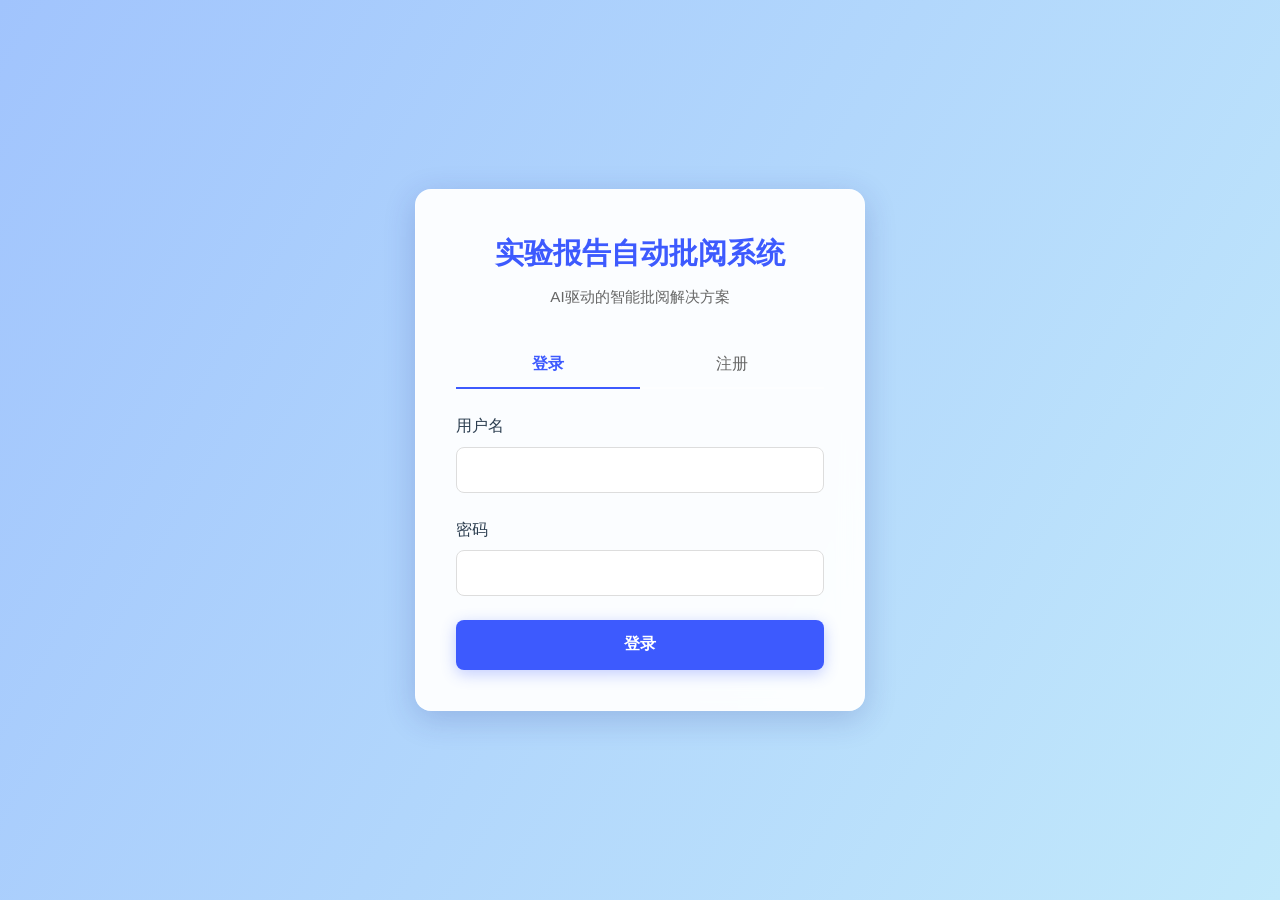
<file: front/login.html>
<!DOCTYPE html>
<html lang="zh-CN">
<head>
    <meta charset="UTF-8">
    <meta name="viewport" content="width=device-width, initial-scale=1.0">
    <title>登录 - 实验报告自动批阅系统</title>
    <link rel="stylesheet" href="login.css">
</head>
<body>
    <div class="login-container">
        <div class="login-box">
            <div class="login-header">
                <h1>实验报告自动批阅系统</h1>
                <p>AI驱动的智能批阅解决方案</p>
            </div>

            <div class="tab-container">
                <div class="tab-buttons">
                    <button class="tab-btn active" data-tab="login">登录</button>
                    <button class="tab-btn" data-tab="register">注册</button>
                </div>

                <!-- 登录表单 -->
                <div id="login-tab" class="tab-pane active">
                    <form id="login-form">
                        <div class="form-group">
                            <label for="login-username">用户名</label>
                            <input type="text" id="login-username" name="username" required>
                        </div>
                        <div class="form-group">
                            <label for="login-password">密码</label>
                            <input type="password" id="login-password" name="password" required>
                        </div>
                        <button type="submit" class="submit-btn">登录</button>
                    </form>
                </div>

                <!-- 注册表单 -->
                <div id="register-tab" class="tab-pane">
                    <form id="register-form">
                        <div class="form-group">
                            <label for="register-username">用户名</label>
                            <input type="text" id="register-username" name="username" required>
                        </div>
                        <div class="form-group">
                            <label for="register-email">邮箱（可选）</label>
                            <input type="email" id="register-email" name="email">
                        </div>
                        <div class="form-group">
                            <label for="register-password">密码</label>
                            <input type="password" id="register-password" name="password" required>
                        </div>
                        <div class="form-group">
                            <label for="register-confirm-password">确认密码</label>
                            <input type="password" id="register-confirm-password" name="confirm_password" required>
                        </div>
                        <button type="submit" class="submit-btn">注册</button>
                    </form>
                </div>
            </div>

            <div id="message" class="message"></div>
        </div>
    </div>

    <script src="login.js"></script>
</body>
</html>
</file>
<file: front/login.css>
/* 登录页面样式 */
:root {
    --primary-color: #3d5afe;
    --secondary-color: #50e3c2;
    --background-image: linear-gradient(120deg, #a1c4fd 0%, #c2e9fb 100%);
    --text-color: #2c3e50;
    --border-color: rgba(255, 255, 255, 0.4);
    --card-bg: #fff;
    --shadow: 0 8px 32px 0 rgba(31, 38, 135, 0.2);
    --success-color: #28a745;
    --error-color: #dc3545;
}

* {
    margin: 0;
    padding: 0;
    box-sizing: border-box;
}

body {
    font-family: -apple-system, BlinkMacSystemFont, "Segoe UI", Roboto, "Helvetica Neue", Arial, sans-serif;
    line-height: 1.6;
    background-image: var(--background-image);
    color: var(--text-color);
    min-height: 100vh;
    display: flex;
    align-items: center;
    justify-content: center;
    padding: 1rem;
}

.login-container {
    width: 100%;
    max-width: 450px;
}

.login-box {
    background: rgba(255, 255, 255, 0.95);
    backdrop-filter: blur(12px);
    -webkit-backdrop-filter: blur(12px);
    border-radius: 16px;
    border: 1px solid var(--border-color);
    box-shadow: var(--shadow);
    padding: 2.5rem;
}

.login-header {
    text-align: center;
    margin-bottom: 2rem;
}

.login-header h1 {
    font-size: 1.8rem;
    color: var(--primary-color);
    margin-bottom: 0.5rem;
}

.login-header p {
    color: #666;
    font-size: 0.95rem;
}

.tab-container {
    margin-top: 1.5rem;
}

.tab-buttons {
    display: flex;
    border-bottom: 2px solid var(--border-color);
    margin-bottom: 1.5rem;
}

.tab-btn {
    flex: 1;
    padding: 0.8rem;
    background: none;
    border: none;
    cursor: pointer;
    font-size: 1rem;
    color: #666;
    transition: all 0.3s ease;
    font-weight: 500;
    border-bottom: 2px solid transparent;
    margin-bottom: -2px;
}

.tab-btn:hover {
    color: var(--primary-color);
    background: rgba(61, 90, 254, 0.05);
}

.tab-btn.active {
    color: var(--primary-color);
    border-bottom-color: var(--primary-color);
    font-weight: bold;
}

.tab-pane {
    display: none;
}

.tab-pane.active {
    display: block;
}

.form-group {
    margin-bottom: 1.5rem;
}

.form-group label {
    display: block;
    margin-bottom: 0.5rem;
    font-weight: 500;
    color: var(--text-color);
}

.form-group input {
    width: 100%;
    padding: 0.8rem;
    border: 1px solid #ddd;
    border-radius: 8px;
    font-size: 1rem;
    transition: all 0.3s ease;
    background: white;
}

.form-group input:focus {
    outline: none;
    border-color: var(--primary-color);
    box-shadow: 0 0 0 3px rgba(61, 90, 254, 0.1);
}

.submit-btn {
    width: 100%;
    padding: 0.9rem;
    background-color: var(--primary-color);
    color: white;
    border: none;
    border-radius: 8px;
    font-size: 1rem;
    font-weight: bold;
    cursor: pointer;
    transition: all 0.3s ease;
    box-shadow: 0 4px 15px rgba(61, 90, 254, 0.3);
}

.submit-btn:hover {
    transform: translateY(-2px);
    box-shadow: 0 6px 20px rgba(61, 90, 254, 0.4);
    background-color: #2e4bd6;
}

.submit-btn:active {
    transform: translateY(0);
}

.message {
    margin-top: 1.5rem;
    padding: 1rem;
    border-radius: 8px;
    text-align: center;
    font-size: 0.95rem;
    display: none;
}

.message.success {
    display: block;
    background-color: rgba(40, 167, 69, 0.1);
    color: var(--success-color);
    border: 1px solid var(--success-color);
}

.message.error {
    display: block;
    background-color: rgba(220, 53, 69, 0.1);
    color: var(--error-color);
    border: 1px solid var(--error-color);
}

.message.info {
    display: block;
    background-color: rgba(61, 90, 254, 0.1);
    color: var(--primary-color);
    border: 1px solid var(--primary-color);
}

@media (max-width: 480px) {
    .login-box {
        padding: 1.5rem;
    }

    .login-header h1 {
        font-size: 1.5rem;
    }

    .tab-btn {
        padding: 0.6rem;
        font-size: 0.9rem;
    }
}
</file>
